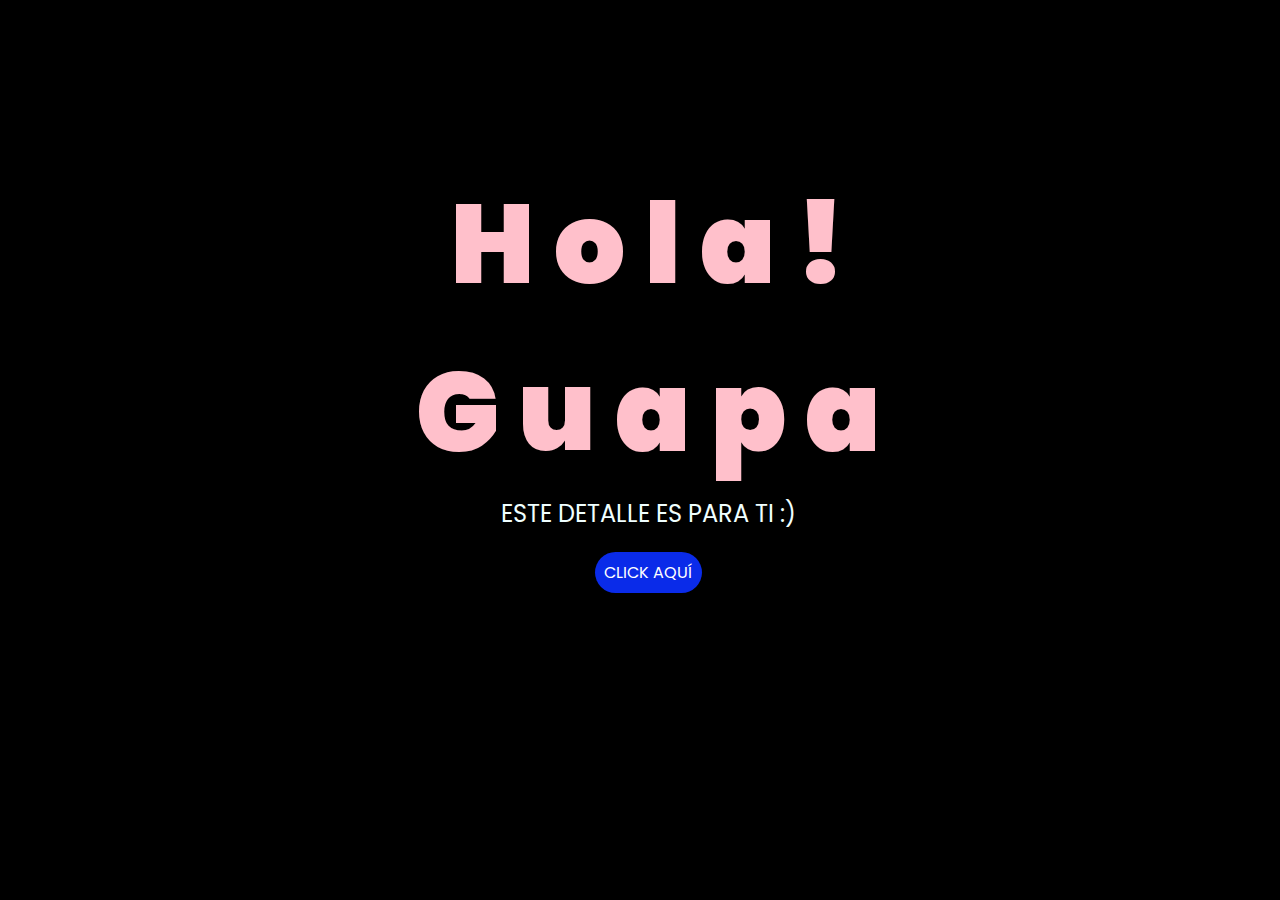
<file: index.html>
<!DOCTYPE html>
<html lang="es">

<head>
    <meta charset="UTF-8">
    <meta http-equiv="X-UA-Compatible" content="IE=edge">
    <meta name="viewport" content="width=device-width, initial-scale=1.0">
    <link rel="stylesheet" href="css/style.css">
    <link rel="icon" href="img/flowers.png" type="image/x-icon">
    <title>Flowers</title>
</head>

<body>
    <div class="greetings">
        <span>H</span>
        <span>o</span>
        <span>l</span>
        <span>a</span>
        <span>!</span>
    </div>
    <div class="greetings">
        <span>G</span>
        <span>u</span>
        <span>a</span>
        <span>p</span>
        <span>a</span>
    </div>
    <div class="description">
        <span>ESTE DETALLE ES PARA TI :)</span>
    </div>
    <div class="button">
        <button class="botones">
            <a href="flower.html" style="color: #fff;">CLICK AQUÍ</a>
        </button>
    </div>

</body>

</html>
</file>
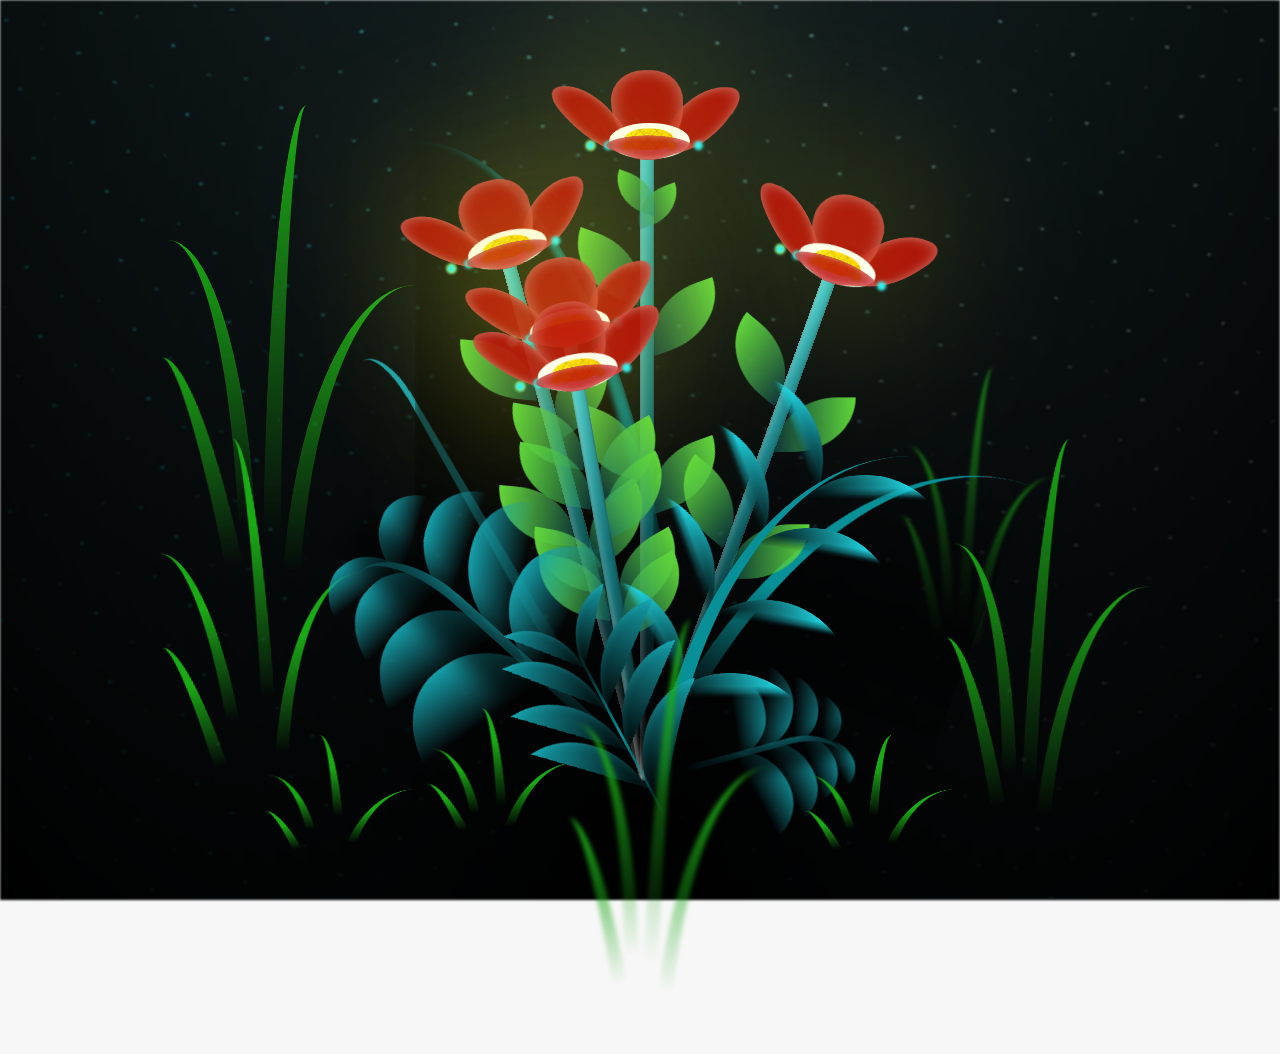
<file: flower.html>
<!DOCTYPE html>
<html lang="es">
  <head>
    <meta charset="UTF-8" />
    <meta http-equiv="X-UA-Compatible" content="IE=edge" />
    <meta name="viewport" content="width=device-width, initial-scale=1.0" />
    <link rel="stylesheet" href="css/main.css" />
    <link rel="icon" href="img/flowers.png" type="image/x-icon" />
    <title>Flower</title>
  </head>
  <body class="container">
    <audio src="sound/ChristianBasso&HaienQiu-Flowers.mp3" autoplay></audio>
    <div id="lyrics">
    </div>
    <h1 class="titulo">Quiero dar el paso y formalizar lo que tanto llevo esperando <br> <br>
     ¿Quieres ser mi novia?.</h1>
  
    <div class="night"></div>
    <div class="flowers">
      <div class="flower flower--1">
        <div class="flower__leafs flower__leafs--1">
          <div class="flower__leaf flower__leaf--1"></div>
          <div class="flower__leaf flower__leaf--2"></div>
          <div class="flower__leaf flower__leaf--3"></div>
          <div class="flower__leaf flower__leaf--4"></div>
          <div class="flower__white-circle"></div>

          <div class="flower__light flower__light--1"></div>
          <div class="flower__light flower__light--2"></div>
          <div class="flower__light flower__light--3"></div>
          <div class="flower__light flower__light--4"></div>
          <div class="flower__light flower__light--5"></div>
          <div class="flower__light flower__light--6"></div>
          <div class="flower__light flower__light--7"></div>
          <div class="flower__light flower__light--8"></div>
        </div>
        <div class="flower__line">
          <div class="flower__line__leaf flower__line__leaf--1"></div>
          <div class="flower__line__leaf flower__line__leaf--2"></div>
          <div class="flower__line__leaf flower__line__leaf--3"></div>
          <div class="flower__line__leaf flower__line__leaf--4"></div>
          <div class="flower__line__leaf flower__line__leaf--5"></div>
          <div class="flower__line__leaf flower__line__leaf--6"></div>
        </div>
      </div>

      <div class="flower flower--2">
        <div class="flower__leafs flower__leafs--2">
          <div class="flower__leaf flower__leaf--1"></div>
          <div class="flower__leaf flower__leaf--2"></div>
          <div class="flower__leaf flower__leaf--3"></div>
          <div class="flower__leaf flower__leaf--4"></div>
          <div class="flower__white-circle"></div>

          <div class="flower__light flower__light--1"></div>
          <div class="flower__light flower__light--2"></div>
          <div class="flower__light flower__light--3"></div>
          <div class="flower__light flower__light--4"></div>
          <div class="flower__light flower__light--5"></div>
          <div class="flower__light flower__light--6"></div>
          <div class="flower__light flower__light--7"></div>
          <div class="flower__light flower__light--8"></div>
        </div>
        <div class="flower__line">
          <div class="flower__line__leaf flower__line__leaf--1"></div>
          <div class="flower__line__leaf flower__line__leaf--2"></div>
          <div class="flower__line__leaf flower__line__leaf--3"></div>
          <div class="flower__line__leaf flower__line__leaf--4"></div>
        </div>
      </div>

      <div class="flower flower--3">
        <div class="flower__leafs flower__leafs--3">
          <div class="flower__leaf flower__leaf--1"></div>
          <div class="flower__leaf flower__leaf--2"></div>
          <div class="flower__leaf flower__leaf--3"></div>
          <div class="flower__leaf flower__leaf--4"></div>
          <div class="flower__white-circle"></div>

          <div class="flower__light flower__light--1"></div>
          <div class="flower__light flower__light--2"></div>
          <div class="flower__light flower__light--3"></div>
          <div class="flower__light flower__light--4"></div>
          <div class="flower__light flower__light--5"></div>
          <div class="flower__light flower__light--6"></div>
          <div class="flower__light flower__light--7"></div>
          <div class="flower__light flower__light--8"></div>
        </div>
        <div class="flower__line">
          <div class="flower__line__leaf flower__line__leaf--1"></div>
          <div class="flower__line__leaf flower__line__leaf--2"></div>
          <div class="flower__line__leaf flower__line__leaf--3"></div>
          <div class="flower__line__leaf flower__line__leaf--4"></div>
        </div>
      </div>

      <div class="flower flower--4">
        <div class="flower__leafs flower__leafs--4">
          <div class="flower__leaf flower__leaf--1"></div>
          <div class="flower__leaf flower__leaf--2"></div>
          <div class="flower__leaf flower__leaf--3"></div>
          <div class="flower__leaf flower__leaf--4"></div>
          <div class="flower__white-circle"></div>

          <div class="flower__light flower__light--1"></div>
          <div class="flower__light flower__light--2"></div>
          <div class="flower__light flower__light--3"></div>
          <div class="flower__light flower__light--4"></div>
          <div class="flower__light flower__light--5"></div>
          <div class="flower__light flower__light--6"></div>
          <div class="flower__light flower__light--7"></div>
          <div class="flower__light flower__light--8"></div>
        </div>
        <div class="flower__line">
          <div class="flower__line__leaf flower__line__leaf--1"></div>
          <div class="flower__line__leaf flower__line__leaf--2"></div>
          <div class="flower__line__leaf flower__line__leaf--3"></div>
          <div class="flower__line__leaf flower__line__leaf--4"></div>
        </div>
      </div>

      <div class="flower flower--5">
        <div class="flower__leafs flower__leafs--5">
          <div class="flower__leaf flower__leaf--1"></div>
          <div class="flower__leaf flower__leaf--2"></div>
          <div class="flower__leaf flower__leaf--3"></div>
          <div class="flower__leaf flower__leaf--4"></div>
          <div class="flower__white-circle"></div>
      
          <div class="flower__light flower__light--1"></div>
          <div class="flower__light flower__light--2"></div>
          <div class="flower__light flower__light--3"></div>
          <div class="flower__light flower__light--4"></div>
          <div class="flower__light flower__light--5"></div>
          <div class="flower__light flower__light--6"></div>
          <div class="flower__light flower__light--7"></div>
          <div class="flower__light flower__light--8"></div>
        </div>
        <div class="flower__line">
          <div class="flower__line__leaf flower__line__leaf--1"></div>
          <div class="flower__line__leaf flower__line__leaf--2"></div>
          <div class="flower__line__leaf flower__line__leaf--3"></div>
          <div class="flower__line__leaf flower__line__leaf--4"></div>
        </div>
      </div>

      <div class="grow-ans" style="--d: 1.2s">
        <div class="flower__g-long">
          <div class="flower__g-long__top"></div>
          <div class="flower__g-long__bottom"></div>
        </div>
      </div>

      <div class="growing-grass">
        <div class="flower__grass flower__grass--1">
          <div class="flower__grass--top"></div>
          <div class="flower__grass--bottom"></div>
          <div class="flower__grass__leaf flower__grass__leaf--1"></div>
          <div class="flower__grass__leaf flower__grass__leaf--2"></div>
          <div class="flower__grass__leaf flower__grass__leaf--3"></div>
          <div class="flower__grass__leaf flower__grass__leaf--4"></div>
          <div class="flower__grass__leaf flower__grass__leaf--5"></div>
          <div class="flower__grass__leaf flower__grass__leaf--6"></div>
          <div class="flower__grass__leaf flower__grass__leaf--7"></div>
          <div class="flower__grass__leaf flower__grass__leaf--8"></div>
          <div class="flower__grass__overlay"></div>
        </div>
      </div>

      <div class="growing-grass">
        <div class="flower__grass flower__grass--2">
          <div class="flower__grass--top"></div>
          <div class="flower__grass--bottom"></div>
          <div class="flower__grass__leaf flower__grass__leaf--1"></div>
          <div class="flower__grass__leaf flower__grass__leaf--2"></div>
          <div class="flower__grass__leaf flower__grass__leaf--3"></div>
          <div class="flower__grass__leaf flower__grass__leaf--4"></div>
          <div class="flower__grass__leaf flower__grass__leaf--5"></div>
          <div class="flower__grass__leaf flower__grass__leaf--6"></div>
          <div class="flower__grass__leaf flower__grass__leaf--7"></div>
          <div class="flower__grass__leaf flower__grass__leaf--8"></div>
          <div class="flower__grass__overlay"></div>
        </div>
      </div>

      <div class="grow-ans" style="--d: 2.4s">
        <div class="flower__g-right flower__g-right--1">
          <div class="leaf"></div>
        </div>
      </div>

      <div class="grow-ans" style="--d: 2.8s">
        <div class="flower__g-right flower__g-right--2">
          <div class="leaf"></div>
        </div>
      </div>

      <div class="grow-ans" style="--d: 2.8s">
        <div class="flower__g-front">
          <div
            class="flower__g-front__leaf-wrapper flower__g-front__leaf-wrapper--1"
          >
            <div class="flower__g-front__leaf"></div>
          </div>
          <div
            class="flower__g-front__leaf-wrapper flower__g-front__leaf-wrapper--2"
          >
            <div class="flower__g-front__leaf"></div>
          </div>
          <div
            class="flower__g-front__leaf-wrapper flower__g-front__leaf-wrapper--3"
          >
            <div class="flower__g-front__leaf"></div>
          </div>
          <div
            class="flower__g-front__leaf-wrapper flower__g-front__leaf-wrapper--4"
          >
            <div class="flower__g-front__leaf"></div>
          </div>
          <div
            class="flower__g-front__leaf-wrapper flower__g-front__leaf-wrapper--5"
          >
            <div class="flower__g-front__leaf"></div>
          </div>
          <div
            class="flower__g-front__leaf-wrapper flower__g-front__leaf-wrapper--6"
          >
            <div class="flower__g-front__leaf"></div>
          </div>
          <div
            class="flower__g-front__leaf-wrapper flower__g-front__leaf-wrapper--7"
          >
            <div class="flower__g-front__leaf"></div>
          </div>
          <div
            class="flower__g-front__leaf-wrapper flower__g-front__leaf-wrapper--8"
          >
            <div class="flower__g-front__leaf"></div>
          </div>
          <div class="flower__g-front__line"></div>
        </div>
      </div>

      <div class="grow-ans" style="--d: 3.2s">
        <div class="flower__g-fr">
          <div class="leaf"></div>
          <div class="flower__g-fr__leaf flower__g-fr__leaf--1"></div>
          <div class="flower__g-fr__leaf flower__g-fr__leaf--2"></div>
          <div class="flower__g-fr__leaf flower__g-fr__leaf--3"></div>
          <div class="flower__g-fr__leaf flower__g-fr__leaf--4"></div>
          <div class="flower__g-fr__leaf flower__g-fr__leaf--5"></div>
          <div class="flower__g-fr__leaf flower__g-fr__leaf--6"></div>
          <div class="flower__g-fr__leaf flower__g-fr__leaf--7"></div>
          <div class="flower__g-fr__leaf flower__g-fr__leaf--8"></div>
        </div>
      </div>

      <div class="long-g long-g--0">
        <div class="grow-ans" style="--d: 3s">
          <div class="leaf leaf--0"></div>
        </div>
        <div class="grow-ans" style="--d: 2.2s">
          <div class="leaf leaf--1"></div>
        </div>
        <div class="grow-ans" style="--d: 3.4s">
          <div class="leaf leaf--2"></div>
        </div>
        <div class="grow-ans" style="--d: 3.6s">
          <div class="leaf leaf--3"></div>
        </div>
      </div>

      <div class="long-g long-g--1">
        <div class="grow-ans" style="--d: 3.6s">
          <div class="leaf leaf--0"></div>
        </div>
        <div class="grow-ans" style="--d: 3.8s">
          <div class="leaf leaf--1"></div>
        </div>
        <div class="grow-ans" style="--d: 4s">
          <div class="leaf leaf--2"></div>
        </div>
        <div class="grow-ans" style="--d: 4.2s">
          <div class="leaf leaf--3"></div>
        </div>
      </div>

      <div class="long-g long-g--2">
        <div class="grow-ans" style="--d: 4s">
          <div class="leaf leaf--0"></div>
        </div>
        <div class="grow-ans" style="--d: 4.2s">
          <div class="leaf leaf--1"></div>
        </div>
        <div class="grow-ans" style="--d: 4.4s">
          <div class="leaf leaf--2"></div>
        </div>
        <div class="grow-ans" style="--d: 4.6s">
          <div class="leaf leaf--3"></div>
        </div>
      </div>

      <div class="long-g long-g--3">
        <div class="grow-ans" style="--d: 4s">
          <div class="leaf leaf--0"></div>
        </div>
        <div class="grow-ans" style="--d: 4.2s">
          <div class="leaf leaf--1"></div>
        </div>
        <div class="grow-ans" style="--d: 3s">
          <div class="leaf leaf--2"></div>
        </div>
        <div class="grow-ans" style="--d: 3.6s">
          <div class="leaf leaf--3"></div>
        </div>
      </div>

      <div class="long-g long-g--4">
        <div class="grow-ans" style="--d: 4s">
          <div class="leaf leaf--0"></div>
        </div>
        <div class="grow-ans" style="--d: 4.2s">
          <div class="leaf leaf--1"></div>
        </div>
        <div class="grow-ans" style="--d: 3s">
          <div class="leaf leaf--2"></div>
        </div>
        <div class="grow-ans" style="--d: 3.6s">
          <div class="leaf leaf--3"></div>
        </div>
      </div>

      <div class="long-g long-g--5">
        <div class="grow-ans" style="--d: 4s">
          <div class="leaf leaf--0"></div>
        </div>
        <div class="grow-ans" style="--d: 4.2s">
          <div class="leaf leaf--1"></div>
        </div>
        <div class="grow-ans" style="--d: 3s">
          <div class="leaf leaf--2"></div>
        </div>
        <div class="grow-ans" style="--d: 3.6s">
          <div class="leaf leaf--3"></div>
        </div>
      </div>

      <div class="long-g long-g--6">
        <div class="grow-ans" style="--d: 4.2s">
          <div class="leaf leaf--0"></div>
        </div>
        <div class="grow-ans" style="--d: 4.4s">
          <div class="leaf leaf--1"></div>
        </div>
        <div class="grow-ans" style="--d: 4.6s">
          <div class="leaf leaf--2"></div>
        </div>
        <div class="grow-ans" style="--d: 4.8s">
          <div class="leaf leaf--3"></div>
        </div>
      </div>

      <div class="long-g long-g--7">
        <div class="grow-ans" style="--d: 3s">
          <div class="leaf leaf--0"></div>
        </div>
        <div class="grow-ans" style="--d: 3.2s">
          <div class="leaf leaf--1"></div>
        </div>
        <div class="grow-ans" style="--d: 3.5s">
          <div class="leaf leaf--2"></div>
        </div>
        <div class="grow-ans" style="--d: 3.6s">
          <div class="leaf leaf--3"></div>
        </div>
      </div>
    </div>
    <script src="anim.js"></script>
    <script src="main.js"></script>
  </body>
</html>
</file>
<file: css/style.css>
@import url('https://fonts.googleapis.com/css2?family=Poppins:ital,wght@0,500;1,900&display=swap');
*{
    font-family: 'Poppins',cursive;
}
body{
    color: azure;
    width: 100%;
    height: 82vh;
    display: flex;
    flex-direction: column;
    align-items: center;
    justify-content: center;
    background-color: black;
    /* padding-top: -30; */
}

.botones{
    padding: 9px;
    border-radius: 80px;
    background-color: transparent;
    border: none;
}

.botones a{
    background-color: #0a2be9;
    padding: 9px;
    border-radius: 80px;
    -webkit-border-radius: 80px;
    -moz-border-radius: 80px;
    -ms-border-radius: 80px;
    -o-border-radius: 80px;

}

.botones a:focus{
    background-color: rgb(50, 194, 194);
}

.greetings{
    font-size: 7rem;
    font-weight: 900;
    color: pink;
}
.greetings > span{
    animation: glow 2.5s ease-in-out infinite;
}
@keyframes glow{
    0%, 100%{
        color: blueviolet;
        text-shadow: 0 0 12px pink, 0 0 50px pink, 0 0 100px pink; 
    }
    10%, 90%{
        color: #111;
        text-shadow: none;
    }
}
.greetings > span:nth-child(2){
    animation-delay: .2s ;
}
.greetings > span:nth-child(3){
    animation-delay: .4s ;
}
.greetings > span:nth-child(4){
    animation-delay: .6s;
}
.greetings > span:nth-child(5){
    animation-delay: .8s;
}
.greetings > span:nth-child(6){
    animation-delay: 1s;
}

.description{
    font-size: 1.5rem;
    margin-bottom: 20px;
}

.button a{
    text-decoration: none;
    font-size: 1rem;
    color: #111;
}

@media screen and (max-width:600px){
    body{
        padding: 10px;
    }
    .botones{
        padding: 12px;
    }
    .greetings{
        display: block;
        font-size: 4rem;
        font-weight: 800;
        text-align: center;
    }
    .description{
        font-size: 2rem;
        margin-bottom: 15px;
        text-align: center;
    }
    
    .button a{
        font-size: 1.2rem;
        padding: 10px 20px;
        text-align: center;
    }
}
</file>
<file: css/main.css>
*,
*::after,
*::before {
  padding: 0;
  margin: 0;
  box-sizing: border-box;
}

:root {
  --dark-color: #000;
}

body {
  display: flex;
  align-items: flex-end;
  justify-content: center;
  min-height: 100vh;
  background-color: var(--dark-color);
  overflow: hidden;
  perspective: 1000px;
}

#lyrics {
  font-size: 28px;
  font-family: "Franklin Gothic Medium", "Arial Narrow", Arial, sans-serif;
  color: white;
  position: absolute;
  margin-bottom: 20%;
  z-index: 1;
  font-weight: bold;
  letter-spacing: 4px;
}
@media only screen and (max-width: 600px) {
  /* Estilos específicos para dispositivos con un ancho máximo de 600px */
  #lyrics {
      font-size: 14px; /* Reduce el tamaño del texto para dispositivos más pequeños */
      margin-bottom: 530px;
      letter-spacing: 3px;
  }

}
.titulo {
  margin-bottom: 180px;
  font-family: "Arial Narrow", Arial, sans-serif;
  color: pink;
  position: absolute;
  font-weight: bold;
  letter-spacing: 10px;
  opacity: 0;
  animation: fadeIn 3s ease-in-out forwards;
  text-align: center;
  z-index: 100;
}
@keyframes fadeIn {
  from {
    opacity: 0;
  }
  to {
    opacity: 1;
  }
}

.night {
  z-index: -1;
  position: absolute;
  left: 50%;
  top: 0;
  transform: translateX(-50%);
  width: 100%;
  height: 100%;
  filter: blur(0.1vmin);
  background-image: radial-gradient(
      ellipse at top,
      transparent 0%,
      var(--dark-color)
    ),
    radial-gradient(
      ellipse at bottom,
      var(--dark-color),
      rgba(145, 233, 255, 0.2)
    ),
    repeating-linear-gradient(
      220deg,
      rgb(0, 0, 0) 0px,
      rgb(0, 0, 0) 19px,
      transparent 19px,
      transparent 22px
    ),
    repeating-linear-gradient(
      189deg,
      rgb(0, 0, 0) 0px,
      rgb(0, 0, 0) 19px,
      transparent 19px,
      transparent 22px
    ),
    repeating-linear-gradient(
      148deg,
      rgb(0, 0, 0) 0px,
      rgb(0, 0, 0) 19px,
      transparent 19px,
      transparent 22px
    ),
    linear-gradient(90deg, rgb(0, 255, 250), rgb(240, 240, 240));
}

.flowers {
  position: relative;
  transform: scale(0.9);
  /*margin-bottom: 100px;
  */
}

@media only screen and (max-width: 600px) {
  /* Estilos específicos para dispositivos con un ancho máximo de 600px */
.flowers {
      font-size: 14px;
      margin-bottom: 35%;
      letter-spacing: 3px;
      transform: scale(1.0);
}

}

.flower {
  position: absolute;
  bottom: 10vmin;
  transform-origin: bottom center;
  z-index: 10;
  --fl-speed: 0.8s;
}
.flower--1 {
  -webkit-animation: moving-flower-1 4s linear infinite;
  animation: moving-flower-1 4s linear infinite;
}
.flower--1 .flower__line {
  height: 70vmin;
  -webkit-animation-delay: 0.3s;
  animation-delay: 0.3s;
}
.flower--1 .flower__line__leaf--1 {
  -webkit-animation: blooming-leaf-right var(--fl-speed) 1.6s backwards;
  animation: blooming-leaf-right var(--fl-speed) 1.6s backwards;
}
.flower--1 .flower__line__leaf--2 {
  -webkit-animation: blooming-leaf-right var(--fl-speed) 1.4s backwards;
  animation: blooming-leaf-right var(--fl-speed) 1.4s backwards;
}
.flower--1 .flower__line__leaf--3 {
  -webkit-animation: blooming-leaf-left var(--fl-speed) 1.2s backwards;
  animation: blooming-leaf-left var(--fl-speed) 1.2s backwards;
}
.flower--1 .flower__line__leaf--4 {
  -webkit-animation: blooming-leaf-left var(--fl-speed) 1s backwards;
  animation: blooming-leaf-left var(--fl-speed) 1s backwards;
}
.flower--1 .flower__line__leaf--5 {
  -webkit-animation: blooming-leaf-right var(--fl-speed) 1.8s backwards;
  animation: blooming-leaf-right var(--fl-speed) 1.8s backwards;
}
.flower--1 .flower__line__leaf--6 {
  -webkit-animation: blooming-leaf-left var(--fl-speed) 2s backwards;
  animation: blooming-leaf-left var(--fl-speed) 2s backwards;
}
.flower--2 {
  left: 50%;
  transform: rotate(20deg);
  -webkit-animation: moving-flower-2 4s linear infinite;
  animation: moving-flower-2 4s linear infinite;
}
.flower--2 .flower__line {
  height: 60vmin;
  -webkit-animation-delay: 0.6s;
  animation-delay: 0.6s;
}
.flower--2 .flower__line__leaf--1 {
  -webkit-animation: blooming-leaf-right var(--fl-speed) 1.9s backwards;
  animation: blooming-leaf-right var(--fl-speed) 1.9s backwards;
}
.flower--2 .flower__line__leaf--2 {
  -webkit-animation: blooming-leaf-right var(--fl-speed) 1.7s backwards;
  animation: blooming-leaf-right var(--fl-speed) 1.7s backwards;
}
.flower--2 .flower__line__leaf--3 {
  -webkit-animation: blooming-leaf-left var(--fl-speed) 1.5s backwards;
  animation: blooming-leaf-left var(--fl-speed) 1.5s backwards;
}
.flower--2 .flower__line__leaf--4 {
  -webkit-animation: blooming-leaf-left var(--fl-speed) 1.3s backwards;
  animation: blooming-leaf-left var(--fl-speed) 1.3s backwards;
}
.flower--3 {
  left: 50%;
  transform: rotate(-15deg);
  -webkit-animation: moving-flower-3 4s linear infinite;
  animation: moving-flower-3 4s linear infinite;
}
.flower--3 .flower__line {
  height: 60vmin;
  -webkit-animation-delay: 0.9s;
  animation-delay: 0.9s;
}
.flower--3 .flower__line__leaf--1 {
  -webkit-animation: blooming-leaf-right var(--fl-speed) 2.5s backwards;
  animation: blooming-leaf-right var(--fl-speed) 2.5s backwards;
}
.flower--3 .flower__line__leaf--2 {
  -webkit-animation: blooming-leaf-right var(--fl-speed) 2.3s backwards;
  animation: blooming-leaf-right var(--fl-speed) 2.3s backwards;
}
.flower--3 .flower__line__leaf--3 {
  -webkit-animation: blooming-leaf-left var(--fl-speed) 2.1s backwards;
  animation: blooming-leaf-left var(--fl-speed) 2.1s backwards;
}
.flower--3 .flower__line__leaf--4 {
  -webkit-animation: blooming-leaf-left var(--fl-speed) 1.9s backwards;
  animation: blooming-leaf-left var(--fl-speed) 1.9s backwards;
}
.flower--4 {
  left: 50%;
  transform: rotate(-10deg);
  -webkit-animation: moving-flower-4 4s linear infinite;
  animation: moving-flower-4 4s linear infinite;
}
.flower--4 .flower__line {
  height: 50vmin;
  -webkit-animation-delay: 1s;
  animation-delay: 1s;
}
.flower--4 .flower__line__leaf--1 {
  -webkit-animation: blooming-leaf-right var(--fl-speed) 2.6s backwards;
  animation: blooming-leaf-right var(--fl-speed) 2.6s backwards;
}
.flower--4 .flower__line__leaf--2 {
  -webkit-animation: blooming-leaf-right var(--fl-speed) 2.4s backwards;
  animation: blooming-leaf-right var(--fl-speed) 2.4s backwards;
}
.flower--4 .flower__line__leaf--3 {
  -webkit-animation: blooming-leaf-left var(--fl-speed) 2.2s backwards;
  animation: blooming-leaf-left var(--fl-speed) 2.2s backwards;
}
.flower--4 .flower__line__leaf--4 {
  -webkit-animation: blooming-leaf-left var(--fl-speed) 2s backwards;
  animation: blooming-leaf-left var(--fl-speed) 2s backwards;
}

.flower--5 {
  left: 50%;
  transform: rotate(-10deg); 
  -webkit-animation: moving-flower-5 4s linear infinite;
  animation: moving-flower-5 4s linear infinite;
}
.flower--5 .flower__line {
  height: 45vmin;
  -webkit-animation-delay: 0.6s;
  animation-delay: 0.6s;
}
.flower--5 .flower__line__leaf--1 {
  -webkit-animation: blooming-leaf-right var(--fl-speed) 1.9s backwards;
  animation: blooming-leaf-right var(--fl-speed) 1.9s backwards;
}
.flower--5 .flower__line__leaf--2 {
  -webkit-animation: blooming-leaf-right var(--fl-speed) 1.7s backwards;
  animation: blooming-leaf-right var(--fl-speed) 1.7s backwards;
}
.flower--5 .flower__line__leaf--3 {
  -webkit-animation: blooming-leaf-left var(--fl-speed) 1.5s backwards;
  animation: blooming-leaf-left var(--fl-speed) 1.5s backwards;
}
.flower--5 .flower__line__leaf--4 {
  -webkit-animation: blooming-leaf-left var(--fl-speed) 1.3s backwards;
  animation: blooming-leaf-left var(--fl-speed) 1.3s backwards;
}
.flower__leafs {
  position: relative;
  -webkit-animation: blooming-flower 2s backwards;
  animation: blooming-flower 2s backwards;
}
.flower__leafs--1 {
  -webkit-animation-delay: 1.1s;
  animation-delay: 1.1s;
}
.flower__leafs--2 {
  -webkit-animation-delay: 1.4s;
  animation-delay: 1.4s;
}
.flower__leafs--3 {
  -webkit-animation-delay: 1.7s;
  animation-delay: 1.7s;
}
.flower__leafs--4 {
  -webkit-animation-delay: 2s; /* Ajusta el tiempo de retraso según sea necesario */
  animation-delay: 2s;
}
.flower__leafs::after {
  content: "";
  position: absolute;
  left: 0;
  top: 0;
  transform: translate(-50%, -100%);
  width: 8vmin;
  height: 8vmin;
  background-color: #f9fd25;
  /* background-color: #fd2525; */
  filter: blur(10vmin);
}
.flower__leaf {
  position: absolute;
  bottom: 0;
  left: 50%;
  width: 8vmin;
  height: 11vmin;
  border-radius: 51% 49% 47% 53%/44% 45% 55% 69%;
  background-color: #253bfd;
  background-color: #b90404;
  transform-origin: bottom center;
  opacity: 0.9;
  box-shadow: inset 0 0 2vmin rgba(255, 255, 255, 0.5);
}
.flower__leaf--1 {
  transform: translate(-10%, 1%) rotateY(40deg) rotateX(-50deg);
}
.flower__leaf--2 {
  transform: translate(-50%, -4%) rotateX(40deg);
}
.flower__leaf--3 {
  transform: translate(-90%, 0%) rotateY(45deg) rotateX(50deg);
}
.flower__leaf--4 {
  width: 8vmin;
  height: 8vmin;
  transform-origin: bottom left;
  border-radius: 4vmin 10vmin 4vmin 4vmin;
  transform: translate(0%, 18%) rotateX(70deg) rotate(-43deg);
  background-color: #b90404;
  z-index: 1;
  opacity: 0.8;
}
.flower__white-circle {
  position: absolute;
  left: -3.5vmin;
  top: -3vmin;
  width: 9vmin;
  height: 4vmin;
  border-radius: 50%;
  background-color: #fff;
}
.flower__white-circle::after {
  content: "";
  position: absolute;
  left: 50%;
  top: 45%;
  transform: translate(-50%, -50%);
  width: 60%;
  height: 60%;
  border-radius: inherit;
  background-image: repeating-linear-gradient(
      135deg,
      rgba(0, 0, 0, 0.03) 0px,
      rgba(0, 0, 0, 0.03) 1px,
      transparent 1px,
      transparent 12px
    ),
    repeating-linear-gradient(
      45deg,
      rgba(0, 0, 0, 0.03) 0px,
      rgba(0, 0, 0, 0.03) 1px,
      transparent 1px,
      transparent 12px
    ),
    repeating-linear-gradient(
      67.5deg,
      rgba(0, 0, 0, 0.03) 0px,
      rgba(0, 0, 0, 0.03) 1px,
      transparent 1px,
      transparent 12px
    ),
    repeating-linear-gradient(
      135deg,
      rgba(0, 0, 0, 0.03) 0px,
      rgba(0, 0, 0, 0.03) 1px,
      transparent 1px,
      transparent 12px
    ),
    repeating-linear-gradient(
      45deg,
      rgba(0, 0, 0, 0.03) 0px,
      rgba(0, 0, 0, 0.03) 1px,
      transparent 1px,
      transparent 12px
    ),
    repeating-linear-gradient(
      112.5deg,
      rgba(0, 0, 0, 0.03) 0px,
      rgba(0, 0, 0, 0.03) 1px,
      transparent 1px,
      transparent 12px
    ),
    repeating-linear-gradient(
      112.5deg,
      rgba(0, 0, 0, 0.03) 0px,
      rgba(0, 0, 0, 0.03) 1px,
      transparent 1px,
      transparent 12px
    ),
    repeating-linear-gradient(
      45deg,
      rgba(0, 0, 0, 0.03) 0px,
      rgba(0, 0, 0, 0.03) 1px,
      transparent 1px,
      transparent 12px
    ),
    repeating-linear-gradient(
      22.5deg,
      rgba(0, 0, 0, 0.03) 0px,
      rgba(0, 0, 0, 0.03) 1px,
      transparent 1px,
      transparent 12px
    ),
    repeating-linear-gradient(
      45deg,
      rgba(0, 0, 0, 0.03) 0px,
      rgba(0, 0, 0, 0.03) 1px,
      transparent 1px,
      transparent 12px
    ),
    repeating-linear-gradient(
      22.5deg,
      rgba(0, 0, 0, 0.03) 0px,
      rgba(0, 0, 0, 0.03) 1px,
      transparent 1px,
      transparent 12px
    ),
    repeating-linear-gradient(
      135deg,
      rgba(0, 0, 0, 0.03) 0px,
      rgba(0, 0, 0, 0.03) 1px,
      transparent 1px,
      transparent 12px
    ),
    repeating-linear-gradient(
      157.5deg,
      rgba(0, 0, 0, 0.03) 0px,
      rgba(0, 0, 0, 0.03) 1px,
      transparent 1px,
      transparent 12px
    ),
    repeating-linear-gradient(
      67.5deg,
      rgba(0, 0, 0, 0.03) 0px,
      rgba(0, 0, 0, 0.03) 1px,
      transparent 1px,
      transparent 12px
    ),
    repeating-linear-gradient(
      67.5deg,
      rgba(0, 0, 0, 0.03) 0px,
      rgba(0, 0, 0, 0.03) 1px,
      transparent 1px,
      transparent 12px
    ),
    linear-gradient(90deg, rgb(255, 235, 18), rgb(255, 206, 0));
}
.flower__line {
  height: 55vmin;
  width: 1.5vmin;
  background-image: linear-gradient(
      to left,
      rgba(0, 0, 0, 0.2),
      transparent,
      rgba(255, 255, 255, 0.2)
    ),
    linear-gradient(to top, transparent 10%, #14757a, #39c6d6);
  box-shadow: inset 0 0 2px rgba(0, 0, 0, 0.5);
  -webkit-animation: grow-flower-tree 4s backwards;
  animation: grow-flower-tree 4s backwards;
}
.flower__line__leaf {
  --w: 7vmin;
  --h: calc(var(--w) + 2vmin);
  position: absolute;
  top: 20%;
  left: 90%;
  width: var(--w);
  height: var(--h);
  border-top-right-radius: var(--h);
  border-bottom-left-radius: var(--h);
  background-image: linear-gradient(to top, rgba(20, 117, 122, 0.4), #5ed639);
}
.flower__line__leaf--1 {
  transform: rotate(70deg) rotateY(30deg);
}
.flower__line__leaf--2 {
  top: 45%;
  transform: rotate(70deg) rotateY(30deg);
}
.flower__line__leaf--3,
.flower__line__leaf--4,
.flower__line__leaf--6 {
  border-top-right-radius: 0;
  border-bottom-left-radius: 0;
  border-top-left-radius: var(--h);
  border-bottom-right-radius: var(--h);
  left: -460%;
  top: 12%;
  transform: rotate(-70deg) rotateY(30deg);
}
.flower__line__leaf--4 {
  top: 40%;
}
.flower__line__leaf--5 {
  top: 0;
  transform-origin: left;
  transform: rotate(70deg) rotateY(30deg) scale(0.6);
}
.flower__line__leaf--6 {
  top: -2%;
  left: -450%;
  transform-origin: right;
  transform: rotate(-70deg) rotateY(30deg) scale(0.6);
}
.flower__light {
  position: absolute;
  bottom: 0vmin;
  width: 1vmin;
  height: 1vmin;
  background-color: rgb(255, 251, 0);
  border-radius: 50%;
  filter: blur(0.2vmin);
  -webkit-animation: light-ans 4s linear infinite backwards;
  animation: light-ans 4s linear infinite backwards;
}
.flower__light:nth-child(odd) {
  background-color: #23f0ff;
}
.flower__light--1 {
  left: -2vmin;
  -webkit-animation-delay: 1s;
  animation-delay: 1s;
}
.flower__light--2 {
  left: 3vmin;
  -webkit-animation-delay: 0.5s;
  animation-delay: 0.5s;
}
.flower__light--3 {
  left: -6vmin;
  -webkit-animation-delay: 0.3s;
  animation-delay: 0.3s;
}
.flower__light--4 {
  left: 6vmin;
  -webkit-animation-delay: 0.9s;
  animation-delay: 0.9s;
}
.flower__light--5 {
  left: -1vmin;
  -webkit-animation-delay: 1.5s;
  animation-delay: 1.5s;
}
.flower__light--6 {
  left: -4vmin;
  -webkit-animation-delay: 3s;
  animation-delay: 3s;
}
.flower__light--7 {
  left: 3vmin;
  -webkit-animation-delay: 2s;
  animation-delay: 2s;
}
.flower__light--8 {
  left: -6vmin;
  -webkit-animation-delay: 3.5s;
  animation-delay: 3.5s;
}
.flower__grass {
  --c: #159faa;
  --line-w: 1.5vmin;
  position: absolute;
  bottom: 12vmin;
  left: -7vmin;
  display: flex;
  flex-direction: column;
  align-items: flex-end;
  z-index: 20;
  transform-origin: bottom center;
  transform: rotate(-48deg) rotateY(40deg);
}
.flower__grass--1 {
  -webkit-animation: moving-grass 2s linear infinite;
  animation: moving-grass 2s linear infinite;
}
.flower__grass--2 {
  left: 2vmin;
  bottom: 10vmin;
  transform: scale(0.5) rotate(75deg) rotateX(10deg) rotateY(-200deg);
  opacity: 0.8;
  z-index: 0;
  -webkit-animation: moving-grass--2 1.5s linear infinite;
  animation: moving-grass--2 1.5s linear infinite;
}
.flower__grass--top {
  width: 7vmin;
  height: 10vmin;
  border-top-right-radius: 100%;
  border-right: var(--line-w) solid var(--c);
  transform-origin: bottom center;
  transform: rotate(-2deg);
}
.flower__grass--bottom {
  margin-top: -2px;
  width: var(--line-w);
  height: 25vmin;
  background-image: linear-gradient(to top, transparent, var(--c));
}
.flower__grass__leaf {
  --size: 10vmin;
  position: absolute;
  width: calc(var(--size) * 2.1);
  height: var(--size);
  border-top-left-radius: var(--size);
  border-top-right-radius: var(--size);
  background-image: linear-gradient(
    to top,
    transparent,
    transparent 30%,
    var(--c)
  );
  z-index: 100;
}
.flower__grass__leaf--1 {
  top: -6%;
  left: 30%;
  --size: 6vmin;
  transform: rotate(-20deg);
  -webkit-animation: growing-grass-ans--1 2s 2.6s backwards;
  animation: growing-grass-ans--1 2s 2.6s backwards;
}
@-webkit-keyframes growing-grass-ans--1 {
  0% {
    transform-origin: bottom left;
    transform: rotate(-20deg) scale(0);
  }
}
@keyframes growing-grass-ans--1 {
  0% {
    transform-origin: bottom left;
    transform: rotate(-20deg) scale(0);
  }
}
.flower__grass__leaf--2 {
  top: -5%;
  left: -110%;
  --size: 6vmin;
  transform: rotate(10deg);
  -webkit-animation: growing-grass-ans--2 2s 2.4s linear backwards;
  animation: growing-grass-ans--2 2s 2.4s linear backwards;
}
@-webkit-keyframes growing-grass-ans--2 {
  0% {
    transform-origin: bottom right;
    transform: rotate(10deg) scale(0);
  }
}
@keyframes growing-grass-ans--2 {
  0% {
    transform-origin: bottom right;
    transform: rotate(10deg) scale(0);
  }
}
.flower__grass__leaf--3 {
  top: 5%;
  left: 60%;
  --size: 8vmin;
  transform: rotate(-18deg) rotateX(-20deg);
  -webkit-animation: growing-grass-ans--3 2s 2.2s linear backwards;
  animation: growing-grass-ans--3 2s 2.2s linear backwards;
}
@-webkit-keyframes growing-grass-ans--3 {
  0% {
    transform-origin: bottom left;
    transform: rotate(-18deg) rotateX(-20deg) scale(0);
  }
}
@keyframes growing-grass-ans--3 {
  0% {
    transform-origin: bottom left;
    transform: rotate(-18deg) rotateX(-20deg) scale(0);
  }
}
.flower__grass__leaf--4 {
  top: 6%;
  left: -135%;
  --size: 8vmin;
  transform: rotate(2deg);
  -webkit-animation: growing-grass-ans--4 2s 2s linear backwards;
  animation: growing-grass-ans--4 2s 2s linear backwards;
}
@-webkit-keyframes growing-grass-ans--4 {
  0% {
    transform-origin: bottom right;
    transform: rotate(2deg) scale(0);
  }
}
@keyframes growing-grass-ans--4 {
  0% {
    transform-origin: bottom right;
    transform: rotate(2deg) scale(0);
  }
}
.flower__grass__leaf--5 {
  top: 20%;
  left: 60%;
  --size: 10vmin;
  transform: rotate(-24deg) rotateX(-20deg);
  -webkit-animation: growing-grass-ans--5 2s 1.8s linear backwards;
  animation: growing-grass-ans--5 2s 1.8s linear backwards;
}
@-webkit-keyframes growing-grass-ans--5 {
  0% {
    transform-origin: bottom left;
    transform: rotate(-24deg) rotateX(-20deg) scale(0);
  }
}
@keyframes growing-grass-ans--5 {
  0% {
    transform-origin: bottom left;
    transform: rotate(-24deg) rotateX(-20deg) scale(0);
  }
}
.flower__grass__leaf--6 {
  top: 22%;
  left: -180%;
  --size: 10vmin;
  transform: rotate(10deg);
  -webkit-animation: growing-grass-ans--6 2s 1.6s linear backwards;
  animation: growing-grass-ans--6 2s 1.6s linear backwards;
}
@-webkit-keyframes growing-grass-ans--6 {
  0% {
    transform-origin: bottom right;
    transform: rotate(10deg) scale(0);
  }
}
@keyframes growing-grass-ans--6 {
  0% {
    transform-origin: bottom right;
    transform: rotate(10deg) scale(0);
  }
}
.flower__grass__leaf--7 {
  top: 39%;
  left: 70%;
  --size: 10vmin;
  transform: rotate(-10deg);
  -webkit-animation: growing-grass-ans--7 2s 1.4s linear backwards;
  animation: growing-grass-ans--7 2s 1.4s linear backwards;
}
@-webkit-keyframes growing-grass-ans--7 {
  0% {
    transform-origin: bottom left;
    transform: rotate(-10deg) scale(0);
  }
}
@keyframes growing-grass-ans--7 {
  0% {
    transform-origin: bottom left;
    transform: rotate(-10deg) scale(0);
  }
}
.flower__grass__leaf--8 {
  top: 40%;
  left: -215%;
  --size: 11vmin;
  transform: rotate(10deg);
  -webkit-animation: growing-grass-ans--8 2s 1.2s linear backwards;
  animation: growing-grass-ans--8 2s 1.2s linear backwards;
}
@-webkit-keyframes growing-grass-ans--8 {
  0% {
    transform-origin: bottom right;
    transform: rotate(10deg) scale(0);
  }
}
@keyframes growing-grass-ans--8 {
  0% {
    transform-origin: bottom right;
    transform: rotate(10deg) scale(0);
  }
}
.flower__grass__overlay {
  position: absolute;
  top: -10%;
  right: 0%;
  width: 100%;
  height: 100%;
  background-color: rgba(0, 0, 0, 0.6);
  filter: blur(1.5vmin);
  z-index: 100;
}
.flower__g-long {
  --w: 2vmin;
  --h: 6vmin;
  --c: #159faa;
  position: absolute;
  bottom: 10vmin;
  left: -3vmin;
  transform-origin: bottom center;
  transform: rotate(-30deg) rotateY(-20deg);
  display: flex;
  flex-direction: column;
  align-items: flex-end;
  -webkit-animation: flower-g-long-ans 3s linear infinite;
  animation: flower-g-long-ans 3s linear infinite;
}
@-webkit-keyframes flower-g-long-ans {
  0%,
  100% {
    transform: rotate(-30deg) rotateY(-20deg);
  }
  50% {
    transform: rotate(-32deg) rotateY(-20deg);
  }
}
@keyframes flower-g-long-ans {
  0%,
  100% {
    transform: rotate(-30deg) rotateY(-20deg);
  }
  50% {
    transform: rotate(-32deg) rotateY(-20deg);
  }
}
.flower__g-long__top {
  top: calc(var(--h) * -1);
  width: calc(var(--w) + 1vmin);
  height: var(--h);
  border-top-right-radius: 100%;
  border-right: 0.7vmin solid var(--c);
  transform: translate(-0.7vmin, 1vmin);
}
.flower__g-long__bottom {
  width: var(--w);
  height: 50vmin;
  transform-origin: bottom center;
  background-image: linear-gradient(to top, transparent 30%, var(--c));
  box-shadow: inset 0 0 2px rgba(0, 0, 0, 0.5);
  -webkit-clip-path: polygon(35% 0, 65% 1%, 100% 100%, 0% 100%);
  clip-path: polygon(35% 0, 65% 1%, 100% 100%, 0% 100%);
}
.flower__g-right {
  position: absolute;
  bottom: 6vmin;
  left: -2vmin;
  transform-origin: bottom left;
  transform: rotate(20deg);
}
.flower__g-right .leaf {
  width: 30vmin;
  height: 50vmin;
  border-top-left-radius: 100%;
  border-left: 2vmin solid #079097;
  background-image: linear-gradient(
    to bottom,
    transparent,
    var(--dark-color) 60%
  );
  -webkit-mask-image: linear-gradient(to top, transparent 30%, #079097 60%);
}
.flower__g-right--1 {
  -webkit-animation: flower-g-right-ans 2.5s linear infinite;
  animation: flower-g-right-ans 2.5s linear infinite;
}
.flower__g-right--2 {
  left: 5vmin;
  transform: rotateY(-180deg);
  -webkit-animation: flower-g-right-ans--2 3s linear infinite;
  animation: flower-g-right-ans--2 3s linear infinite;
}
.flower__g-right--2 .leaf {
  height: 75vmin;
  filter: blur(0.3vmin);
  opacity: 0.8;
}
@-webkit-keyframes flower-g-right-ans {
  0%,
  100% {
    transform: rotate(20deg);
  }
  50% {
    transform: rotate(24deg) rotateX(-20deg);
  }
}
@keyframes flower-g-right-ans {
  0%,
  100% {
    transform: rotate(20deg);
  }
  50% {
    transform: rotate(24deg) rotateX(-20deg);
  }
}
@-webkit-keyframes flower-g-right-ans--2 {
  0%,
  100% {
    transform: rotateY(-180deg) rotate(0deg) rotateX(-20deg);
  }
  50% {
    transform: rotateY(-180deg) rotate(6deg) rotateX(-20deg);
  }
}
@keyframes flower-g-right-ans--2 {
  0%,
  100% {
    transform: rotateY(-180deg) rotate(0deg) rotateX(-20deg);
  }
  50% {
    transform: rotateY(-180deg) rotate(6deg) rotateX(-20deg);
  }
}
.flower__g-front {
  position: absolute;
  bottom: 6vmin;
  left: 2.5vmin;
  z-index: 100;
  transform-origin: bottom center;
  transform: rotate(-28deg) rotateY(30deg) scale(1.04);
  -webkit-animation: flower__g-front-ans 2s linear infinite;
  animation: flower__g-front-ans 2s linear infinite;
}
@-webkit-keyframes flower__g-front-ans {
  0%,
  100% {
    transform: rotate(-28deg) rotateY(30deg) scale(1.04);
  }
  50% {
    transform: rotate(-35deg) rotateY(40deg) scale(1.04);
  }
}
@keyframes flower__g-front-ans {
  0%,
  100% {
    transform: rotate(-28deg) rotateY(30deg) scale(1.04);
  }
  50% {
    transform: rotate(-35deg) rotateY(40deg) scale(1.04);
  }
}
.flower__g-front__line {
  width: 0.3vmin;
  height: 20vmin;
  background-image: linear-gradient(
    to top,
    transparent,
    #079097,
    transparent 100%
  );
  position: relative;
}
.flower__g-front__leaf-wrapper {
  position: absolute;
  top: 0;
  left: 0;
  transform-origin: bottom left;
  transform: rotate(10deg);
}
.flower__g-front__leaf-wrapper:nth-child(even) {
  left: 0vmin;
  transform: rotateY(-180deg) rotate(5deg);
  -webkit-animation: flower__g-front__leaf-left-ans 1s ease-in backwards;
  animation: flower__g-front__leaf-left-ans 1s ease-in backwards;
}
.flower__g-front__leaf-wrapper:nth-child(odd) {
  -webkit-animation: flower__g-front__leaf-ans 1s ease-in backwards;
  animation: flower__g-front__leaf-ans 1s ease-in backwards;
}
.flower__g-front__leaf-wrapper--1 {
  top: -8vmin;
  transform: scale(0.7);
  -webkit-animation: flower__g-front__leaf-ans 1s 5.5s ease-in backwards !important;
  animation: flower__g-front__leaf-ans 1s 5.5s ease-in backwards !important;
}
.flower__g-front__leaf-wrapper--2 {
  top: -8vmin;
  transform: rotateY(-180deg) scale(0.7) !important;
  -webkit-animation: flower__g-front__leaf-left-ans-2 1s 4.6s ease-in backwards !important;
  animation: flower__g-front__leaf-left-ans-2 1s 4.6s ease-in backwards !important;
}
.flower__g-front__leaf-wrapper--3 {
  top: -3vmin;
  -webkit-animation: flower__g-front__leaf-ans 1s 4.6s ease-in backwards;
  animation: flower__g-front__leaf-ans 1s 4.6s ease-in backwards;
}
.flower__g-front__leaf-wrapper--4 {
  top: -3vmin;
  transform: rotateY(-180deg) scale(0.9) !important;
  -webkit-animation: flower__g-front__leaf-left-ans-2 1s 4.6s ease-in backwards !important;
  animation: flower__g-front__leaf-left-ans-2 1s 4.6s ease-in backwards !important;
}
@-webkit-keyframes flower__g-front__leaf-left-ans-2 {
  0% {
    transform: rotateY(-180deg) scale(0);
  }
}
@keyframes flower__g-front__leaf-left-ans-2 {
  0% {
    transform: rotateY(-180deg) scale(0);
  }
}
.flower__g-front__leaf-wrapper--5,
.flower__g-front__leaf-wrapper--6 {
  top: 2vmin;
}
.flower__g-front__leaf-wrapper--7,
.flower__g-front__leaf-wrapper--8 {
  top: 6.5vmin;
}
.flower__g-front__leaf-wrapper--2 {
  -webkit-animation-delay: 5.2s !important;
  animation-delay: 5.2s !important;
}
.flower__g-front__leaf-wrapper--3 {
  -webkit-animation-delay: 4.9s !important;
  animation-delay: 4.9s !important;
}
.flower__g-front__leaf-wrapper--5 {
  -webkit-animation-delay: 4.3s !important;
  animation-delay: 4.3s !important;
}
.flower__g-front__leaf-wrapper--6 {
  -webkit-animation-delay: 4.1s !important;
  animation-delay: 4.1s !important;
}
.flower__g-front__leaf-wrapper--7 {
  -webkit-animation-delay: 3.8s !important;
  animation-delay: 3.8s !important;
}
.flower__g-front__leaf-wrapper--8 {
  -webkit-animation-delay: 3.5s !important;
  animation-delay: 3.5s !important;
}
@-webkit-keyframes flower__g-front__leaf-ans {
  0% {
    transform: rotate(10deg) scale(0);
  }
}
@keyframes flower__g-front__leaf-ans {
  0% {
    transform: rotate(10deg) scale(0);
  }
}
@-webkit-keyframes flower__g-front__leaf-left-ans {
  0% {
    transform: rotateY(-180deg) rotate(5deg) scale(0);
  }
}
@keyframes flower__g-front__leaf-left-ans {
  0% {
    transform: rotateY(-180deg) rotate(5deg) scale(0);
  }
}
.flower__g-front__leaf {
  width: 10vmin;
  height: 10vmin;
  border-radius: 100% 0% 0% 100%/100% 100% 0% 0%;
  box-shadow: inset 0 2px 1vmin hsla(184deg, 97%, 58%, 0.2);
  background-image: linear-gradient(
      to bottom left,
      transparent,
      var(--dark-color)
    ),
    linear-gradient(to bottom right, #159faa 50%, transparent 50%, transparent);
  -webkit-mask-image: linear-gradient(
    to bottom right,
    #159faa 50%,
    transparent 50%,
    transparent
  );
  mask-image: linear-gradient(
    to bottom right,
    #159faa 50%,
    transparent 50%,
    transparent
  );
}
.flower__g-fr {
  position: absolute;
  bottom: -4vmin;
  left: vmin;
  transform-origin: bottom left;
  z-index: 10;
  -webkit-animation: flower__g-fr-ans 2s linear infinite;
  animation: flower__g-fr-ans 2s linear infinite;
}
@-webkit-keyframes flower__g-fr-ans {
  0%,
  100% {
    transform: rotate(2deg);
  }
  50% {
    transform: rotate(4deg);
  }
}
@keyframes flower__g-fr-ans {
  0%,
  100% {
    transform: rotate(2deg);
  }
  50% {
    transform: rotate(4deg);
  }
}
.flower__g-fr .leaf {
  width: 30vmin;
  height: 50vmin;
  border-top-left-radius: 100%;
  border-left: 2vmin solid #079097;
  -webkit-mask-image: linear-gradient(to top, transparent 25%, #079097 50%);
  position: relative;
  z-index: 1;
}
.flower__g-fr__leaf {
  position: absolute;
  top: 0;
  left: 0;
  width: 10vmin;
  height: 10vmin;
  border-radius: 100% 0% 0% 100%/100% 100% 0% 0%;
  box-shadow: inset 0 2px 1vmin hsla(184deg, 97%, 58%, 0.2);
  background-image: linear-gradient(
      to bottom left,
      transparent,
      var(--dark-color) 98%
    ),
    linear-gradient(to bottom right, #23f0ff 45%, transparent 50%, transparent);
  -webkit-mask-image: linear-gradient(
    135deg,
    #159faa 40%,
    transparent 50%,
    transparent
  );
}
.flower__g-fr__leaf--1 {
  left: 20vmin;
  transform: rotate(45deg);
  -webkit-animation: flower__g-fr-leaft-ans-1 0.5s 5.2s linear backwards;
  animation: flower__g-fr-leaft-ans-1 0.5s 5.2s linear backwards;
}
@-webkit-keyframes flower__g-fr-leaft-ans-1 {
  0% {
    transform-origin: left;
    transform: rotate(45deg) scale(0);
  }
}
@keyframes flower__g-fr-leaft-ans-1 {
  0% {
    transform-origin: left;
    transform: rotate(45deg) scale(0);
  }
}
.flower__g-fr__leaf--2 {
  left: 12vmin;
  top: -7vmin;
  transform: rotate(25deg) rotateY(-180deg);
  -webkit-animation: flower__g-fr-leaft-ans-6 0.5s 5s linear backwards;
  animation: flower__g-fr-leaft-ans-6 0.5s 5s linear backwards;
}
.flower__g-fr__leaf--3 {
  left: 15vmin;
  top: 6vmin;
  transform: rotate(55deg);
  -webkit-animation: flower__g-fr-leaft-ans-5 0.5s 4.8s linear backwards;
  animation: flower__g-fr-leaft-ans-5 0.5s 4.8s linear backwards;
}
.flower__g-fr__leaf--4 {
  left: 6vmin;
  top: -2vmin;
  transform: rotate(25deg) rotateY(-180deg);
  -webkit-animation: flower__g-fr-leaft-ans-6 0.5s 4.6s linear backwards;
  animation: flower__g-fr-leaft-ans-6 0.5s 4.6s linear backwards;
}
.flower__g-fr__leaf--5 {
  left: 10vmin;
  top: 14vmin;
  transform: rotate(55deg);
  -webkit-animation: flower__g-fr-leaft-ans-5 0.5s 4.4s linear backwards;
  animation: flower__g-fr-leaft-ans-5 0.5s 4.4s linear backwards;
}
@-webkit-keyframes flower__g-fr-leaft-ans-5 {
  0% {
    transform-origin: left;
    transform: rotate(55deg) scale(0);
  }
}
@keyframes flower__g-fr-leaft-ans-5 {
  0% {
    transform-origin: left;
    transform: rotate(55deg) scale(0);
  }
}
.flower__g-fr__leaf--6 {
  left: 0vmin;
  top: 6vmin;
  transform: rotate(25deg) rotateY(-180deg);
  -webkit-animation: flower__g-fr-leaft-ans-6 0.5s 4.2s linear backwards;
  animation: flower__g-fr-leaft-ans-6 0.5s 4.2s linear backwards;
}
@-webkit-keyframes flower__g-fr-leaft-ans-6 {
  0% {
    transform-origin: right;
    transform: rotate(25deg) rotateY(-180deg) scale(0);
  }
}
@keyframes flower__g-fr-leaft-ans-6 {
  0% {
    transform-origin: right;
    transform: rotate(25deg) rotateY(-180deg) scale(0);
  }
}
.flower__g-fr__leaf--7 {
  left: 5vmin;
  top: 22vmin;
  transform: rotate(45deg);
  -webkit-animation: flower__g-fr-leaft-ans-7 0.5s 4s linear backwards;
  animation: flower__g-fr-leaft-ans-7 0.5s 4s linear backwards;
}
@-webkit-keyframes flower__g-fr-leaft-ans-7 {
  0% {
    transform-origin: left;
    transform: rotate(45deg) scale(0);
  }
}
@keyframes flower__g-fr-leaft-ans-7 {
  0% {
    transform-origin: left;
    transform: rotate(45deg) scale(0);
  }
}
.flower__g-fr__leaf--8 {
  left: -4vmin;
  top: 15vmin;
  transform: rotate(15deg) rotateY(-180deg);
  -webkit-animation: flower__g-fr-leaft-ans-8 0.5s 3.8s linear backwards;
  animation: flower__g-fr-leaft-ans-8 0.5s 3.8s linear backwards;
}
@-webkit-keyframes flower__g-fr-leaft-ans-8 {
  0% {
    transform-origin: right;
    transform: rotate(15deg) rotateY(-180deg) scale(0);
  }
}
@keyframes flower__g-fr-leaft-ans-8 {
  0% {
    transform-origin: right;
    transform: rotate(15deg) rotateY(-180deg) scale(0);
  }
}

.long-g {
  position: absolute;
  bottom: 25vmin;
  left: -42vmin;
  transform-origin: bottom left;
}
.long-g--1 {
  bottom: 0vmin;
  transform: scale(0.8) rotate(-5deg);
}
.long-g--1 .leaf {
  -webkit-mask-image: linear-gradient(
    to top,
    transparent 40%,
    #079097 80%
  ) !important;
}
.long-g--1 .leaf--1 {
  --w: 5vmin;
  --h: 60vmin;
  left: -2vmin;
  transform: rotate(3deg) rotateY(-180deg);
}
.long-g--2,
.long-g--3 {
  bottom: -3vmin;
  left: -35vmin;
  transform-origin: center;
  transform: scale(0.6) rotateX(60deg);
}
.long-g--2 .leaf,
.long-g--3 .leaf {
  -webkit-mask-image: linear-gradient(
    to top,
    transparent 50%,
    #079097 80%
  ) !important;
}
.long-g--2 .leaf--1,
.long-g--3 .leaf--1 {
  left: -1vmin;
  transform: rotateY(-180deg);
}
.long-g--3 {
  left: -17vmin;
  bottom: 0vmin;
}
.long-g--3 .leaf {
  -webkit-mask-image: linear-gradient(
    to top,
    transparent 40%,
    #079097 80%
  ) !important;
}
.long-g--4 {
  left: 25vmin;
  bottom: -3vmin;
  transform-origin: center;
  transform: scale(0.6) rotateX(60deg);
}
.long-g--4 .leaf {
  -webkit-mask-image: linear-gradient(
    to top,
    transparent 50%,
    #079097 80%
  ) !important;
}
.long-g--5 {
  left: 42vmin;
  bottom: 0vmin;
  transform: scale(0.8) rotate(2deg);
}
.long-g--6 {
  left: 0vmin;
  bottom: -20vmin;
  z-index: 100;
  filter: blur(0.3vmin);
  transform: scale(0.8) rotate(2deg);
}
.long-g--7 {
  left: 35vmin;
  bottom: 20vmin;
  z-index: -1;
  filter: blur(0.3vmin);
  transform: scale(0.6) rotate(2deg);
  opacity: 0.7;
}
.long-g .leaf {
  --w: 15vmin;
  --h: 40vmin;
  --c: #1aaa15;
  position: absolute;
  bottom: 0;
  width: var(--w);
  height: var(--h);
  border-top-left-radius: 100%;
  border-left: 2vmin solid var(--c);
  -webkit-mask-image: linear-gradient(
    to top,
    transparent 20%,
    var(--dark-color)
  );
  transform-origin: bottom center;
}
.long-g .leaf--0 {
  left: 2vmin;
  -webkit-animation: leaf-ans-1 4s linear infinite;
  animation: leaf-ans-1 4s linear infinite;
}
.long-g .leaf--1 {
  --w: 5vmin;
  --h: 60vmin;
  -webkit-animation: leaf-ans-1 4s linear infinite;
  animation: leaf-ans-1 4s linear infinite;
}
.long-g .leaf--2 {
  --w: 10vmin;
  --h: 40vmin;
  left: -0.5vmin;
  bottom: 5vmin;
  transform-origin: bottom left;
  transform: rotateY(-180deg);
  -webkit-animation: leaf-ans-2 3s linear infinite;
  animation: leaf-ans-2 3s linear infinite;
}
.long-g .leaf--3 {
  --w: 5vmin;
  --h: 30vmin;
  left: -1vmin;
  bottom: 3.2vmin;
  transform-origin: bottom left;
  transform: rotate(-10deg) rotateY(-180deg);
  -webkit-animation: leaf-ans-3 3s linear infinite;
  animation: leaf-ans-3 3s linear infinite;
}

@-webkit-keyframes leaf-ans-1 {
  0%,
  100% {
    transform: rotate(-5deg) scale(1);
  }
  50% {
    transform: rotate(5deg) scale(1.1);
  }
}

@keyframes leaf-ans-1 {
  0%,
  100% {
    transform: rotate(-5deg) scale(1);
  }
  50% {
    transform: rotate(5deg) scale(1.1);
  }
}
@-webkit-keyframes leaf-ans-2 {
  0%,
  100% {
    transform: rotateY(-180deg) rotate(5deg);
  }
  50% {
    transform: rotateY(-180deg) rotate(0deg) scale(1.1);
  }
}
@keyframes leaf-ans-2 {
  0%,
  100% {
    transform: rotateY(-180deg) rotate(5deg);
  }
  50% {
    transform: rotateY(-180deg) rotate(0deg) scale(1.1);
  }
}
@-webkit-keyframes leaf-ans-3 {
  0%,
  100% {
    transform: rotate(-10deg) rotateY(-180deg);
  }
  50% {
    transform: rotate(-20deg) rotateY(-180deg);
  }
}
@keyframes leaf-ans-3 {
  0%,
  100% {
    transform: rotate(-10deg) rotateY(-180deg);
  }
  50% {
    transform: rotate(-20deg) rotateY(-180deg);
  }
}

@-webkit-keyframes leaf-ans-4 {
  0%,
  100% {
    transform: rotate(-15deg) rotateY(-180deg);
  }
  50% {
    transform: rotate(-25deg) rotateY(-180deg);
  }
}

@keyframes leaf-ans-4 {
  0%,
  100% {
    transform: rotate(-15deg) rotateY(-180deg);
  }
  50% {
    transform: rotate(-25deg) rotateY(-180deg);
  }
}
.grow-ans {
  -webkit-animation: grow-ans 2s var(--d) backwards;
  animation: grow-ans 2s var(--d) backwards;
}

@-webkit-keyframes grow-ans {
  0% {
    transform: scale(0);
    opacity: 0;
  }
}

@keyframes grow-ans {
  0% {
    transform: scale(0);
    opacity: 0;
  }
}
@-webkit-keyframes light-ans {
  0% {
    opacity: 0;
    transform: translateY(0vmin);
  }
  25% {
    opacity: 1;
    transform: translateY(-5vmin) translateX(-2vmin);
  }
  50% {
    opacity: 1;
    transform: translateY(-15vmin) translateX(2vmin);
    filter: blur(0.2vmin);
  }
  75% {
    transform: translateY(-20vmin) translateX(-2vmin);
    filter: blur(0.2vmin);
  }
  100% {
    transform: translateY(-30vmin);
    opacity: 0;
    filter: blur(1vmin);
  }
}
@keyframes light-ans {
  0% {
    opacity: 0;
    transform: translateY(0vmin);
  }
  25% {
    opacity: 1;
    transform: translateY(-5vmin) translateX(-2vmin);
  }
  50% {
    opacity: 1;
    transform: translateY(-15vmin) translateX(2vmin);
    filter: blur(0.2vmin);
  }
  75% {
    transform: translateY(-20vmin) translateX(-2vmin);
    filter: blur(0.2vmin);
  }
  100% {
    transform: translateY(-30vmin);
    opacity: 0;
    filter: blur(1vmin);
  }
}
@-webkit-keyframes moving-flower-1 {
  0%,
  100% {
    transform: rotate(2deg);
  }
  50% {
    transform: rotate(-2deg);
  }
}
@keyframes moving-flower-1 {
  0%,
  100% {
    transform: rotate(2deg);
  }
  50% {
    transform: rotate(-2deg);
  }
}
@-webkit-keyframes moving-flower-2 {
  0%,
  100% {
    transform: rotate(18deg);
  }
  50% {
    transform: rotate(14deg);
  }
}
@keyframes moving-flower-2 {
  0%,
  100% {
    transform: rotate(18deg);
  }
  50% {
    transform: rotate(14deg);
  }
}

@-webkit-keyframes moving-flower-3 {
  0%,
  100% {
    transform: rotate(-18deg);
  }
  50% {
    transform: rotate(-20deg) rotateY(-10deg);
  }
}
@keyframes moving-flower-3 {
  0%,
  100% {
    transform: rotate(-18deg);
  }
  50% {
    transform: rotate(-20deg) rotateY(-10deg);
  }
}
@-webkit-keyframes moving-flower-4 {
  0%, 100% {
    transform: rotate(10deg);
  }
  50% {
    transform: rotate(6deg);
  }
}

@keyframes moving-flower-4 {
  0%, 100% {
    transform: rotate(10deg);
  }
  50% {
    transform: rotate(6deg);
  }
}
@-webkit-keyframes moving-flower-5 {
  0%, 100% {
    transform: rotate(-8deg);
  }
  50% {
    transform: rotate(-10deg) rotateY(-5deg);
  }
}

@keyframes moving-flower-5 {
  0%, 100% {
    transform: rotate(-8deg);
  }
  50% {
    transform: rotate(-10deg) rotateY(-5deg);
  }
}

@-webkit-keyframes blooming-leaf-right {
  0% {
    transform-origin: left;
    transform: rotate(70deg) rotateY(30deg) scale(0);
  }
}
@keyframes blooming-leaf-right {
  0% {
    transform-origin: left;
    transform: rotate(70deg) rotateY(30deg) scale(0);
  }
}
@-webkit-keyframes blooming-leaf-left {
  0% {
    transform-origin: right;
    transform: rotate(-70deg) rotateY(30deg) scale(0);
  }
}
@keyframes blooming-leaf-left {
  0% {
    transform-origin: right;
    transform: rotate(-70deg) rotateY(30deg) scale(0);
  }
}
@-webkit-keyframes grow-flower-tree {
  0% {
    height: 0;
    border-radius: 1vmin;
  }
}
@keyframes grow-flower-tree {
  0% {
    height: 0;
    border-radius: 1vmin;
  }
}
@-webkit-keyframes blooming-flower {
  0% {
    transform: scale(0);
  }
}
@keyframes blooming-flower {
  0% {
    transform: scale(0);
  }
}
@-webkit-keyframes moving-grass {
  0%,
  100% {
    transform: rotate(-48deg) rotateY(40deg);
  }
  50% {
    transform: rotate(-50deg) rotateY(40deg);
  }
}
@keyframes moving-grass {
  0%,
  100% {
    transform: rotate(-48deg) rotateY(40deg);
  }
  50% {
    transform: rotate(-50deg) rotateY(40deg);
  }
}
@-webkit-keyframes moving-grass--2 {
  0%,
  100% {
    transform: scale(0.5) rotate(75deg) rotateX(10deg) rotateY(-200deg);
  }
  50% {
    transform: scale(0.5) rotate(79deg) rotateX(10deg) rotateY(-200deg);
  }
}
@keyframes moving-grass--2 {
  0%,
  100% {
    transform: scale(0.5) rotate(75deg) rotateX(10deg) rotateY(-200deg);
  }
  50% {
    transform: scale(0.5) rotate(79deg) rotateX(10deg) rotateY(-200deg);
  }
}
.growing-grass {
  -webkit-animation: growing-grass-ans 1s 2s backwards;
  animation: growing-grass-ans 1s 2s backwards;
}

@-webkit-keyframes growing-grass-ans {
  0% {
    transform: scale(0);
  }
}

@keyframes growing-grass-ans {
  0% {
    transform: scale(0);
  }
}
.container * {
  -webkit-animation-play-state: paused !important;
  animation-play-state: paused !important;
} /*# sourceMappingURL=main.css.map */


/* Reset de estilos básicos */
body, h1, p {
  margin: 0;
  padding: 0;
}

/* Estilos generales */
body {
  font-family: 'Arial', sans-serif;
  background-color: #f7f7f7;
  color: #333;
}

.container {
  max-width: 1200px;
  margin: 0 auto;
  padding: 20px;
}

h1 {
  font-size: 2em;
  line-height: 1.5;
  margin-bottom: 20px;
}

/* Media Queries para tamaños de pantalla diferentes */
@media screen and (max-width: 600px) {
  body {
    padding: 10px;
  }

  /* Estilos para pantallas pequeñas */
  h1 {
      font-size: 1.5em;
  }
  #lyrics {
    font-size: 14px;
    margin-bottom: 530px;
    letter-spacing: 3px;
  }
  .flowers {
    font-size: 14px;
    margin-bottom: 35%;
    transform: scale(1.0);
  }
}

@media screen and (min-width: 601px) and (max-width: 1024px) {
  /* Estilos para pantallas medianas */
  h1 {
      font-size: 1.8em;
  }
  .flowers {
    transform: scale(0.95);
  }
  body {
    padding: 20px;
  }
}

@media screen and (min-width: 1025px) {
  /* Estilos para pantallas grandes */
  h1 {
      font-size: 2em;
  }
  .flowers {
    transform: scale(1.0);
  }
  body {
    padding: 30px;
  }
}

/* Agregar más estilos según sea necesario */
</file>
